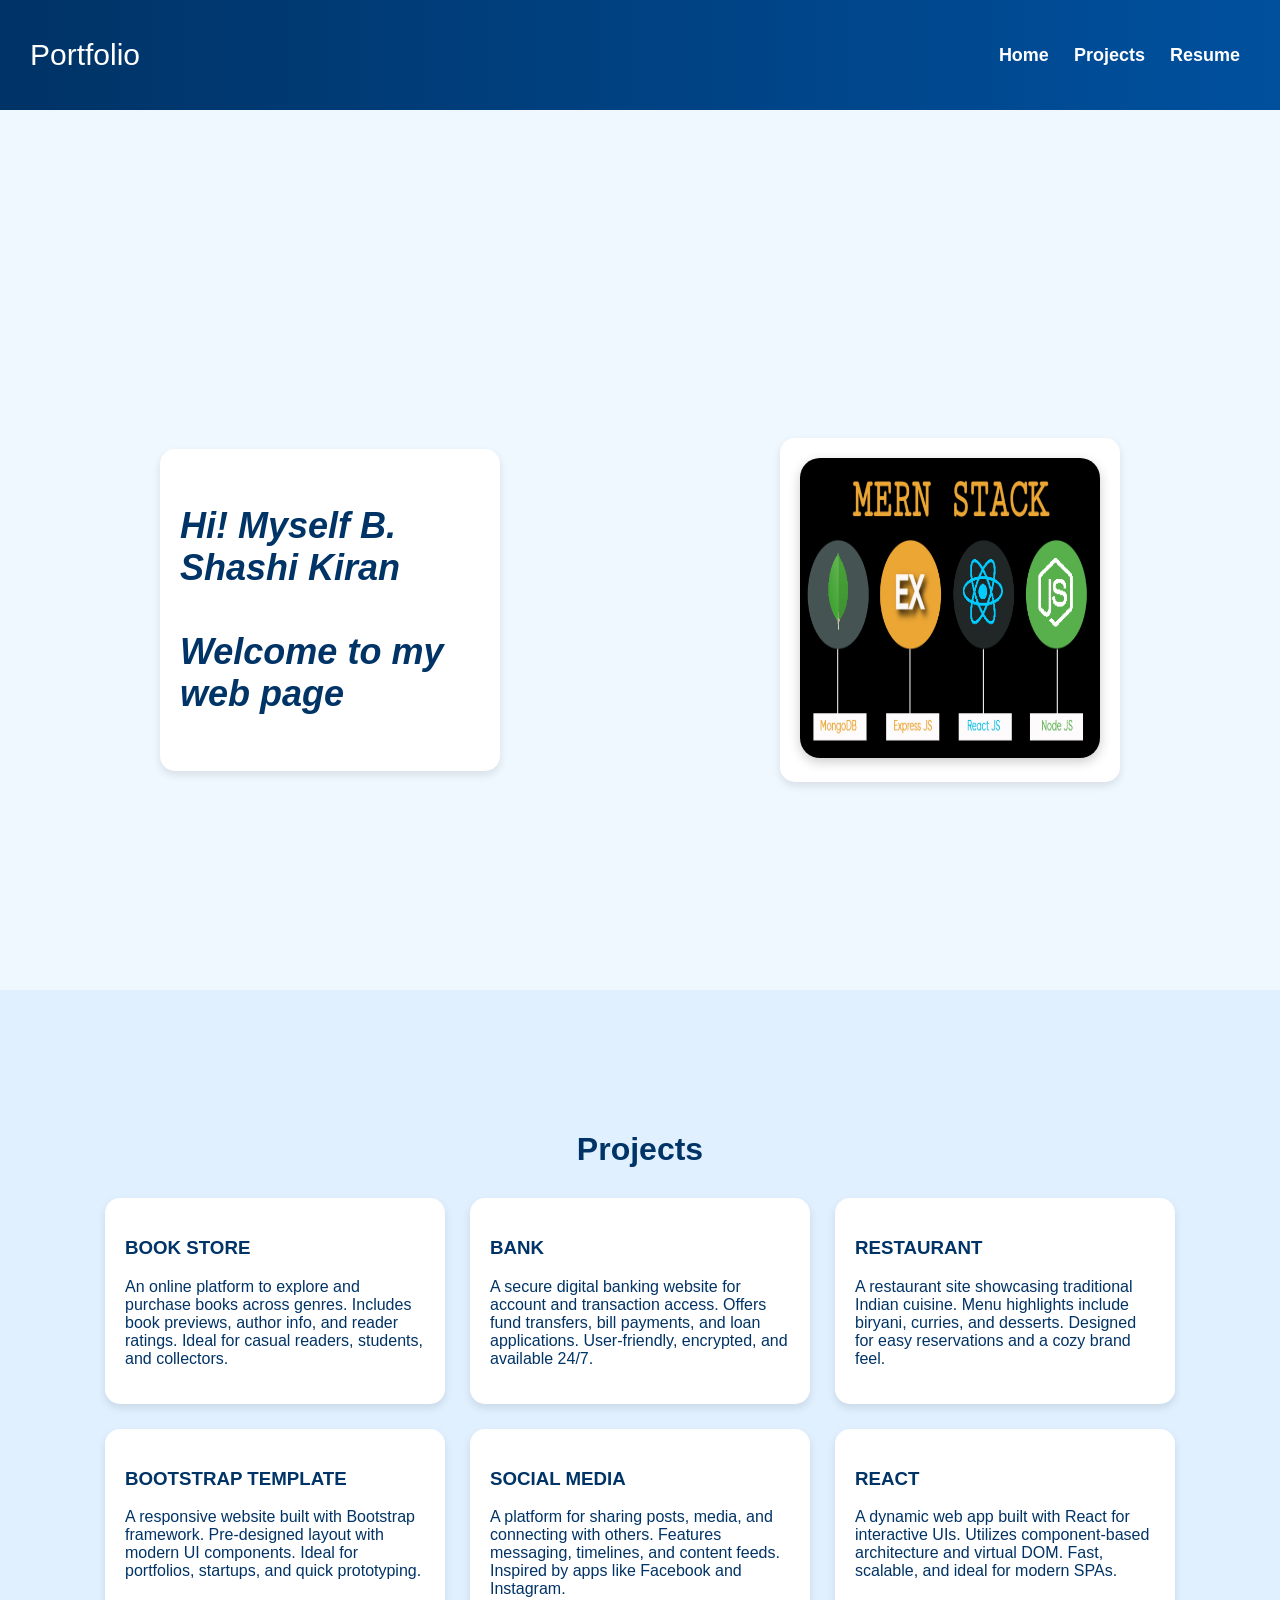
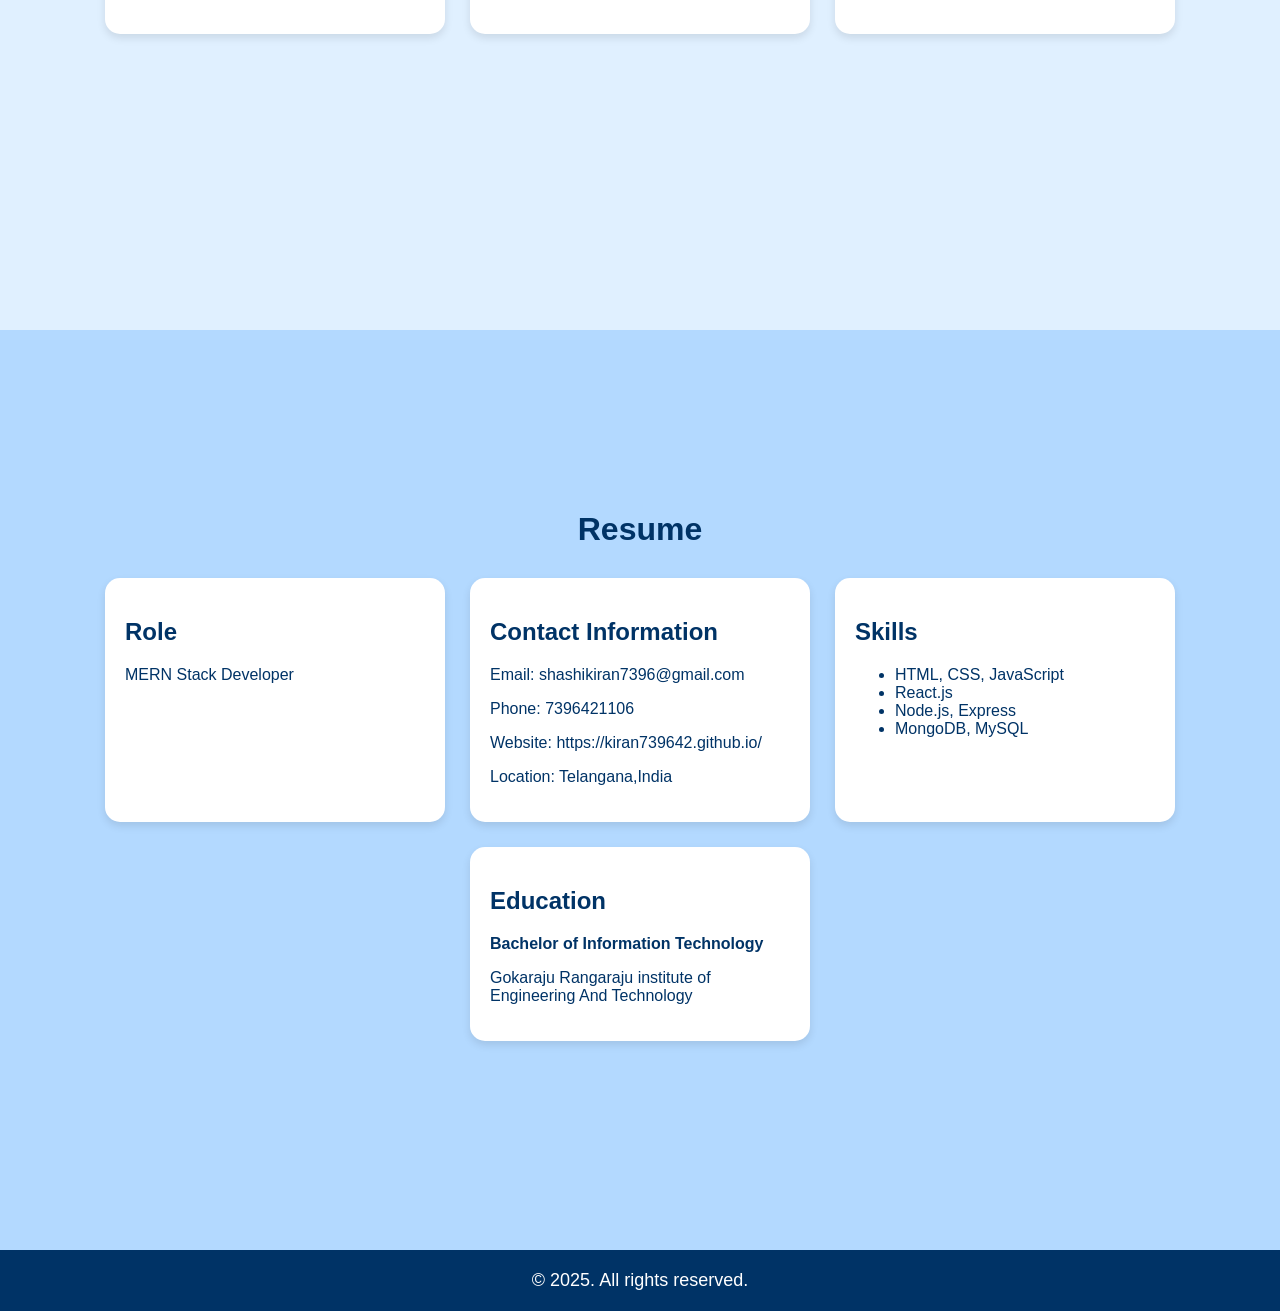
<file: index.html>
<!DOCTYPE html>
<html lang="en">
<head>
  <meta charset="UTF-8" />
  <meta name="viewport" content="width=device-width, initial-scale=1.0"/>
  <title>Portfolio - B.Shashi Kiran</title>
  <link rel="icon" type="image/x-icon" href="assets/images/ball.png" />
  <link rel="stylesheet" href="assets/styles.css" />
</head>
<body>
  <div class="header-row">
  <div style="font-size:30px"; >Portfolio</div>
  <ul style="font-size:large;">
    <li><a href="#home">Home</a></li>
    <li><a href="#projects">Projects</a></li>
    <li><a href="#resume">Resume</a></li>
  </ul>
</div>


    <!-- Home Section -->
    <div class="row" id="home">
      <div class="intro">
        <div class="box">
          <p>
            Hi! Myself <strong>B. Shashi Kiran</strong><br><br>
            Welcome to my web page
          </p>
        </div>
        <div class="box">
          <img src="images\MERN_Stack.webp" width="300" height="300" alt="Profile Image">
        </div>
      </div>
    </div>

    <!-- Projects Section -->
    <div id="projects" class="row projects">
      <h1>Projects</h1>
      <div class="project-cards">
        <!-- Project Boxes -->
       <div class="box">
  <h3><a href="https://kiran739642.github.io/mystore/">BOOK STORE</a></h3>
  <p>
    An online platform to explore and purchase books across genres.  
    Includes book previews, author info, and reader ratings.  
    Ideal for casual readers, students, and collectors.
  </p>
</div>

<div class="box">
  <h3><a href="https://kiran739642.github.io/mybank/">BANK</a></h3>
  <p>
    A secure digital banking website for account and transaction access.  
    Offers fund transfers, bill payments, and loan applications.  
    User-friendly, encrypted, and available 24/7.
  </p>
</div>

<div class="box">
  <h3><a href="https://react-store-virid-alpha.vercel.app/">RESTAURANT</a></h3>
  <p>
    A restaurant site showcasing traditional Indian cuisine.  
    Menu highlights include biryani, curries, and desserts.  
    Designed for easy reservations and a cozy brand feel.
  </p>
</div>

<div class="box">
  <h3><a href="https://kiran739642.github.io/website/">BOOTSTRAP TEMPLATE</a></h3>
  <p>
    A responsive website built with Bootstrap framework.  
    Pre-designed layout with modern UI components.  
    Ideal for portfolios, startups, and quick prototyping.
  </p>
</div>

<div class="box">
  <h3><a href="https://kiran739642.github.io/Socialmedia/">SOCIAL MEDIA</a></h3>
  <p>
    A platform for sharing posts, media, and connecting with others.  
    Features messaging, timelines, and content feeds.  
    Inspired by apps like Facebook and Instagram.
  </p>
</div>

<div class="box">
  <h3><a href="https://kiran739642.github.io/build/">REACT</a></h3>
  <p>
    A dynamic web app built with React for interactive UIs.  
    Utilizes component-based architecture and virtual DOM.  
    Fast, scalable, and ideal for modern SPAs.
  </p>
</div>

      </div>
    </div>

    <!-- Resume Section -->
    <div id="resume" class="row resume">
      <h1>Resume</h1>
      <div class="resume-content">
        <div class="box">
          <h2>Role</h2>
          <p>MERN Stack Developer</p>
        </div>
        <div class="box">
          <h2>Contact Information</h2>
          <p>Email: <span>shashikiran7396@gmail.com</span></p>
          <p>Phone: <span>7396421106</span></p>
          <p>Website: <span>https://kiran739642.github.io/</span></p>
          <p>Location: <span>Telangana,India</span></p>
        </div>
        <div class="box">
          <h2>Skills</h2>
          <ul>
            <li>HTML, CSS, JavaScript</li>
            <li>React.js</li>
            <li>Node.js, Express</li>
            <li>MongoDB, MySQL</li>
          </ul>
        </div>
        <div class="box">
          <h2>Education</h2>
          <p><strong>Bachelor of Information Technology</strong></p>
          <p>Gokaraju Rangaraju institute of Engineering And Technology</p>
        </div>
      </div>
    </div>

    <!-- Footer -->
    <div class="footer">
      &copy; 2025. All rights reserved.
    </div>
  </div>
</body>
</html>
</file>
<file: assets/styles.css>
body {
  margin: 0;
  font-family: 'Segoe UI', sans-serif;
  background-color: #f0f8ff;
  color: #003366;
}

.container {
  position: fixed;
  overflow: auto;
  top: 0;
  left: 0;
  bottom: 0;
  right: 0;
  scroll-behavior: smooth;
  height: 100%;
}

/* Header */
.header-row {
  background: linear-gradient(to right, #003366, #00509e);
  color: white;
  display: flex;
  justify-content: space-between;
  align-items: center;
  position: sticky;
  top: 0;
  padding: 10px 30px;
  z-index: 1000;
  height: 10vh;
}

.header-row .box h1 {
  margin: 0;
  font-size: 28px;
  letter-spacing: 2px;
}

.header-row ul {
  list-style: none;
  margin: 0;
  padding: 0;
}

.header-row li {
  display: inline;
  margin: 0 10px;
}

.header-row a {
  text-decoration: none;
  color: white;
  font-weight: bold;
  transition: color 0.3s ease;
}

.header-row a:hover {
  color: #ffd700;
}

/* Home Section */
#home .intro {
  display: flex;
  justify-content: space-around;
  align-items: center;
  padding: 50px 20px;
  flex-wrap: wrap;
  height: 100vh;
}

#home .box p {
  font-size: 36px;
  font-style: italic;
  font-weight: bold;
  max-width: 500px;
}

#home img {
  border-radius: 20px;
  box-shadow: 0 4px 12px rgba(0,0,0,0.2);
}


.projects {
  background-color: #e0f0ff;
  padding: 40px 20px;
  height:100vh;
  position: relative;
  padding-top: 120px;
  margin-top: -120px;
}

.project-cards {
  display: flex;
  flex-wrap: wrap;
  justify-content: center;
  gap: 25px;
}

.projects h1 {
  text-align: center;
  width: 100%;
  margin-bottom: 30px;
  color: #003366;
}

.box {
  background-color: white;
  padding: 20px;
  border-radius: 15px;
  width: 300px;
  box-shadow: 0 4px 8px rgba(0,0,0,0.1);
  transition: transform 0.3s;
}

.box:hover {
  transform: translateY(-5px);
}

.box h3 a {
  text-decoration: none;
  color: #003366;
}

.box h3 a:hover {
  color: #0077cc;
}

/* Resume Section */
.resume {
  background-color: #b3d9ff;
  color: #003366;
  padding: 40px 20px;
  height: 80vh;
  position: relative;
  padding-top: 160px;
  margin-top: -120px;
}

.resume h1 {
  text-align: center;
  margin-bottom: 30px;
}

.resume-content {
  display: flex;
  flex-wrap: wrap;
  justify-content: center;
  gap: 25px;
}

.resume .box {
  background-color: white;
  color: #003366;
  width: 300px;
  padding: 20px;
  border-radius: 15px;
  box-shadow: 0 4px 8px rgba(0,0,0,0.1);
}

/* Footer */
.footer {
  text-align: center;
  background-color: #003366;
  color: white;
  padding: 20px;
  font-size: large;
}
</file>
